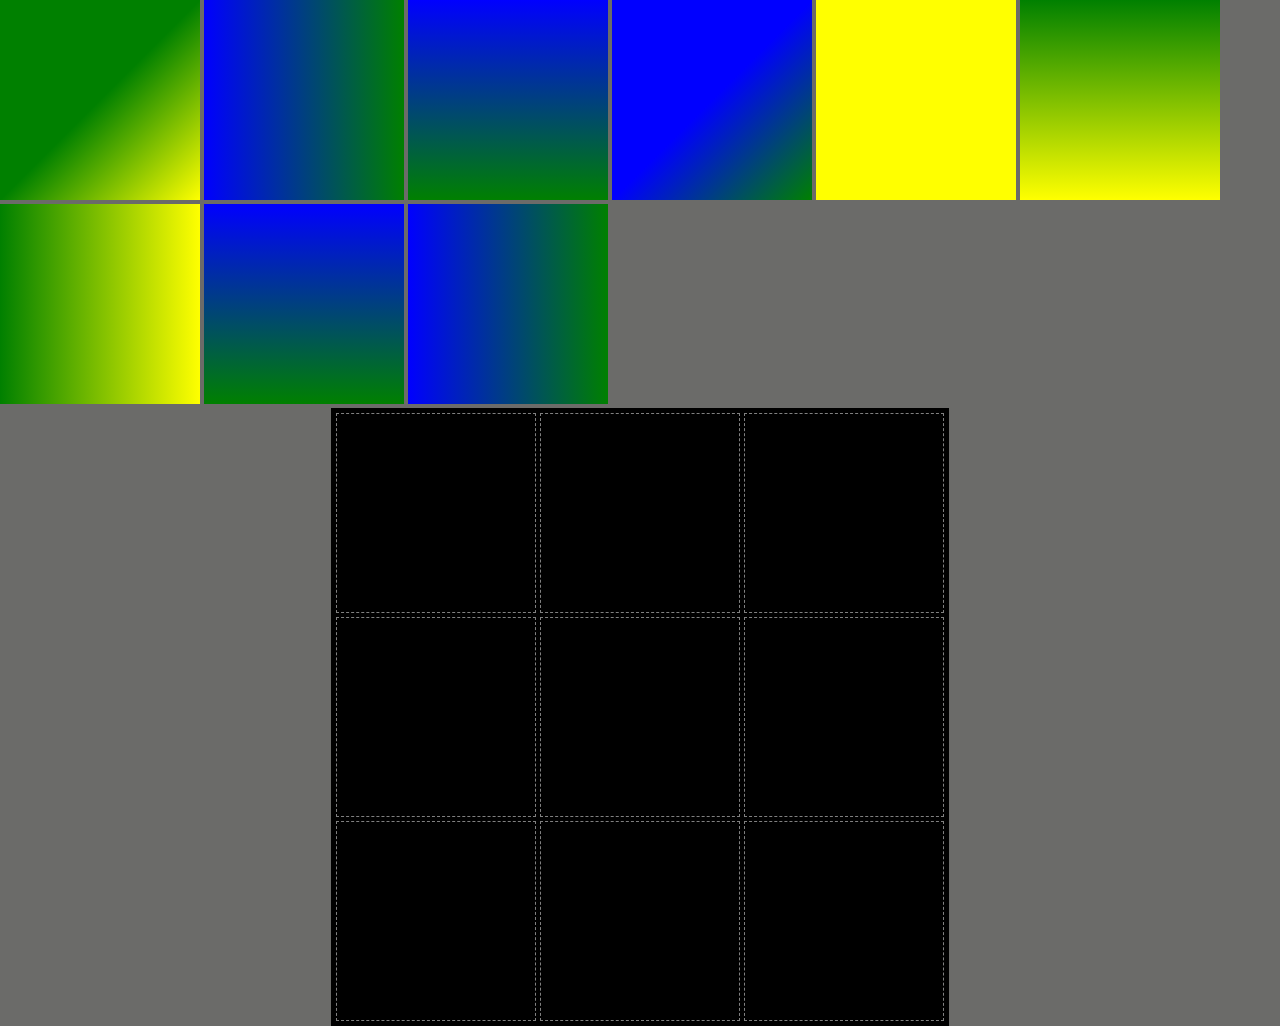
<file: index.html>
<!DOCTYPE html>
<html lang="en">
<head>
    <meta charset="UTF-8">
    <meta name="viewport" content="width=device-width, initial-scale=1.0">    
    <link rel="stylesheet" type="text/css" href="./style.css" />
    <title>Drag and drop</title>
</head>
<body>      
      <div id="images">
        <div id="drag4" draggable="true" ondragstart="drag(event)"></div>
        <div id="drag5" draggable="true" ondragstart="drag(event)"></div>
        <div id="drag6" draggable="true" ondragstart="drag(event)"></div>
        <div id="drag7" draggable="true" ondragstart="drag(event)"></div>
        <div id="drag8" draggable="true" ondragstart="drag(event)"></div>
        <div id="drag9" draggable="true" ondragstart="drag(event)"></div>
        <div id="drag10" draggable="true" ondragstart="drag(event)"></div>
        <div id="drag11" draggable="true" ondragstart="drag(event)"></div>
        <div id="drag12" draggable="true" ondragstart="drag(event)"></div>
      </div>
      
      <div id="text">
        <div id="div1" ondrop="drop(event)" ondragover="allowDrop(event)"></div>
        <div id="div2" ondrop="drop(event)" ondragover="allowDrop(event)"></div>
        <div id="div3" ondrop="drop(event)" ondragover="allowDrop(event)"></div>
        <div id="div4" ondrop="drop(event)" ondragover="allowDrop(event)"></div>
        <div id="div5" ondrop="drop(event)" ondragover="allowDrop(event)"></div>
        <div id="div6"ondrop="drop(event)" ondragover="allowDrop(event)"></div>
        <div id="div7" ondrop="drop(event)" ondragover="allowDrop(event)"></div>
        <div id="div8" ondrop="drop(event)" ondragover="allowDrop(event)"></div>
        <div id="div9" ondrop="drop(event)" ondragover="allowDrop(event)"></div>
      </div>

      <script src="main.js"></script>
</body>
</html>
</file>
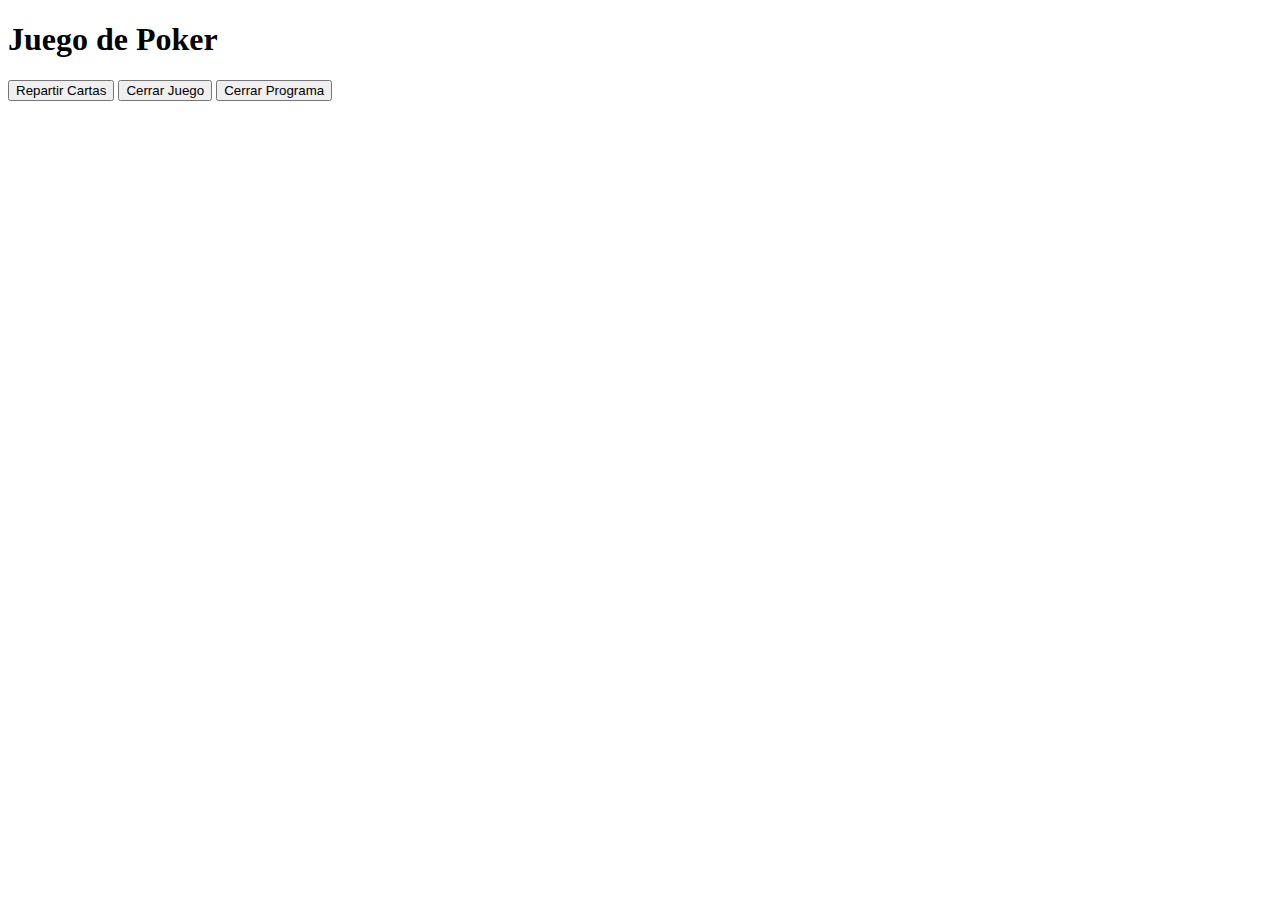
<file: poker/poker.html>
<!DOCTYPE html>
<html>
  <head>
    <title>Juego de Poker</title>
  </head>
  <body>
    <h1>Juego de Poker</h1>
    <div id="hand"></div>
    <button id="dealButton">Repartir Cartas</button>
    <button id="closeGame">Cerrar Juego</button>
    <button id="closeProgram">Cerrar Programa</button>

    <script src="script.js"></script>
  </body>
</html>
</file>
<file: style.css>
* {
  margin: 0;
  padding: 0;
  box-sizing: border-box;
}

body {
  background: #6b6b69;
  color: white;
}

.info {
  position: relative;
  font-family: Arial;
  margin: 10px;
  text-align: center;
  border-radius: 5px;
  font-size: 15px;
}

#title {
  font-size: 20px;
}

#rest2 {
  font-size: 13px;
}

#text div {
  position: relative;
  height: 200px;
  width: 200px;
  border: 1px dashed gray;
  display: inline-block;
  margin: 0;
}

#text {
  width: 618px;
  height: 618px;
  background: black;
  border: 5px solid black;
  margin: auto;
}

#images {
  width: 100%;
}

img {
  height: 200px;
  width: 200px;
}

#drag4,
#drag5,
#drag6,
#drag7,
#drag8,
#drag9,
#drag10,
#drag11,
#drag12 {
  height: 200px;
  width: 200px;

  display: inline-block;
}

#drag4 {
  background: linear-gradient(to bottom right, green, green, yellow);
}

#drag5 {
  background: linear-gradient(to right, blue, green);
}

#drag6 {
  background: linear-gradient(blue, green);
}

#drag7 {
  background: linear-gradient(to bottom right, blue, blue, green);
}

#drag8 {
  background: yellow;
}

#drag9 {
  background: linear-gradient(green, yellow);
}

#drag10 {
  background: linear-gradient(to right, green, yellow);
}

#drag11 {
  background: linear-gradient(blue, green);
}

#drag12 {
  background: linear-gradient(to right, blue, green);
}
</file>
